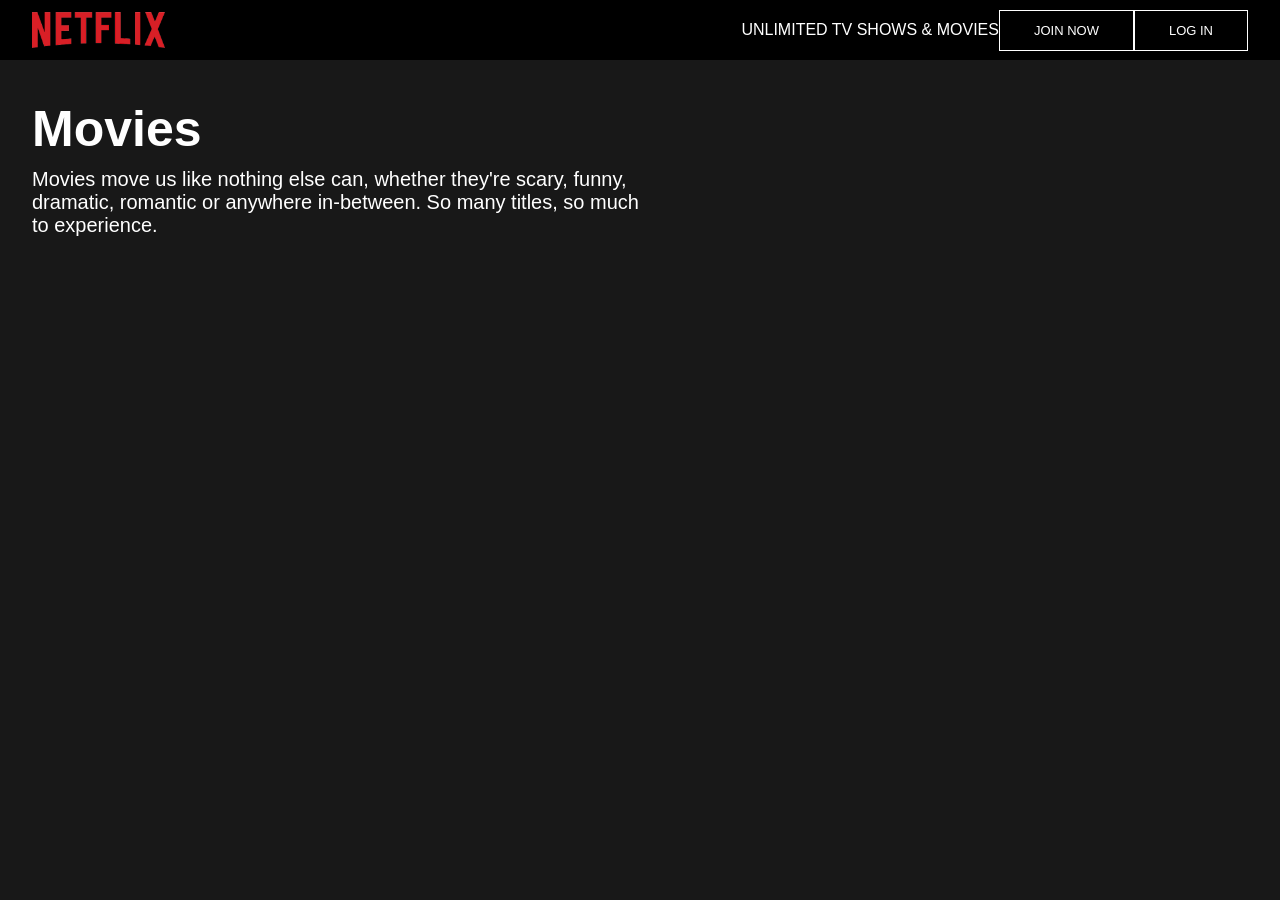
<file: public/index.html>
<!DOCTYPE html>
<html lang="en">
<head>
    <meta charset="UTF-8">
    <meta http-equiv="X-UA-Compatible" content="IE=edge">
    <meta name="viewport" content="width=device-width, initial-scale=1.0">
    <title>Netflix : Homepage</title>

    <link rel="stylesheet" href="css/style.css">

</head>
<body>

    <!-- navbar -->
    <nav class="navbar">
        <img src="img/logo.png" class="logo" alt="">
        <div class="join-box">
            <p class="join-msg">unlimited tv shows & movies</p>
            <a href="/public/jindex.html" class="hero-btn">JOIN NOW</a>
            <a href="/public/jindex.html" class="hero-btn">LOG IN</a>
        </div>
    </nav>

    <!-- main section -->
    <header class="main">
        <h1 class="heading">movies</h1>
        <p class="info">Movies move us like nothing else can, whether they're scary, funny, dramatic, romantic or anywhere in-between. So many titles, so much to experience.</p>
        <!-- movie list -->
        <!-- <div class="movie-list">

            <button class="pre-btn"><img src="img/pre.png" alt=""></button>

            <h1 class="movie-category">Popular movie</h1>

            <div class="movie-container">
                <div class="movie">
                    <img src="img/poster.jpg" alt="">
                    <p class="movie-title">movie name</p>
                </div>
            </div>

            <button class="nxt-btn"><img src="img/nxt.png" alt=""></button>

        </div> -->
    </header>

    <script src="js/api.js"></script>
    <script src="js/scroll.js"></script>
    <script src="js/home.js"></script>
    
</body>
</html>
</file>
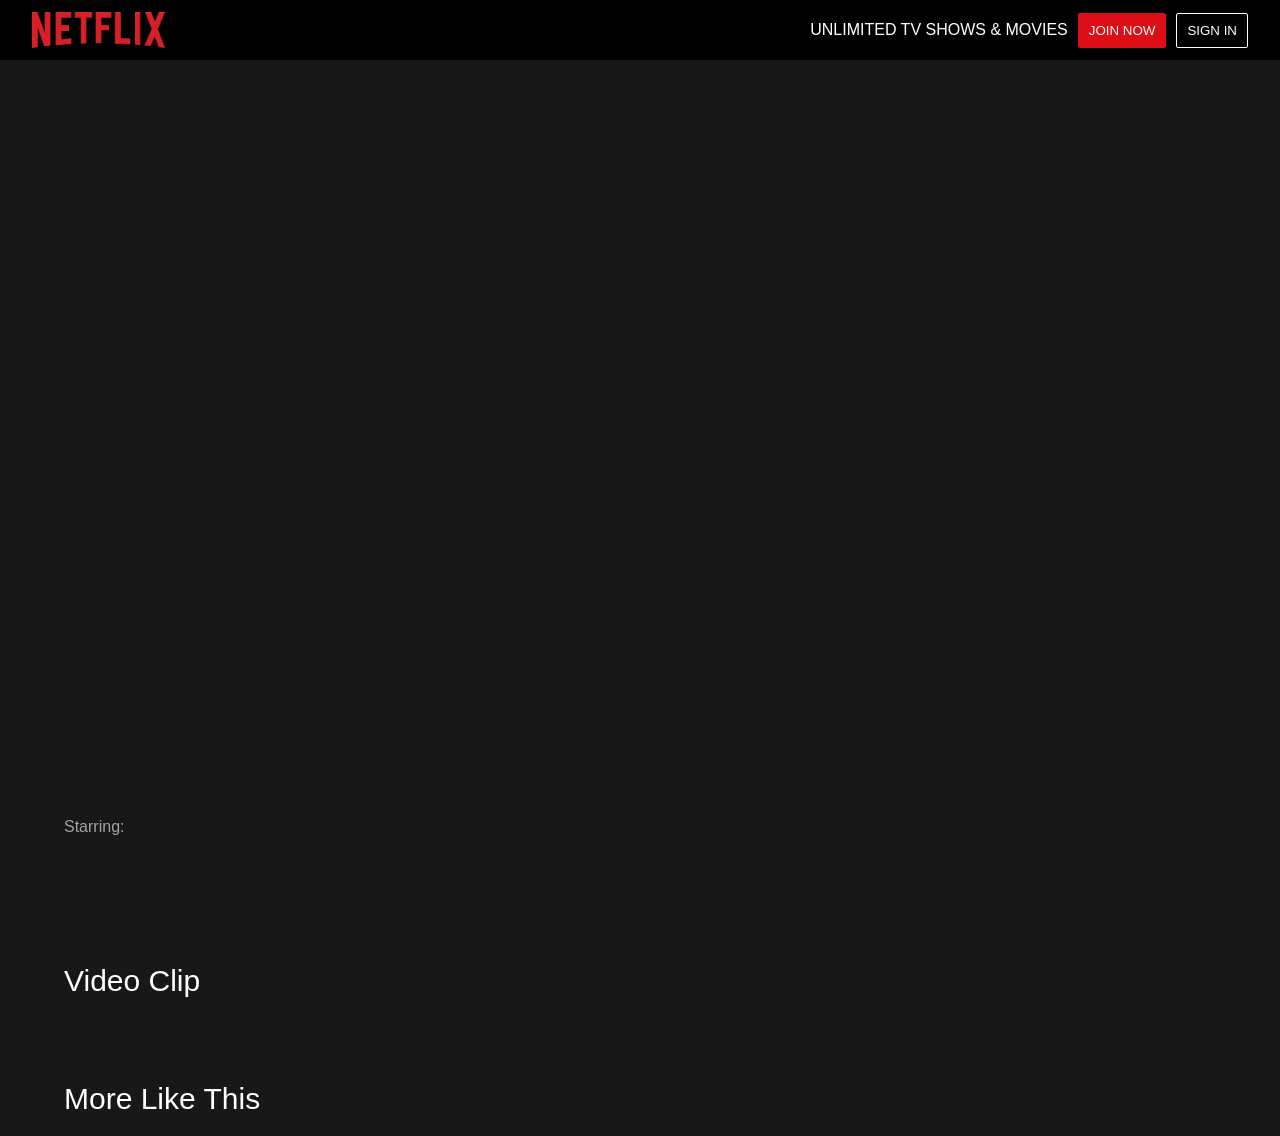
<file: public/about.html>
<!DOCTYPE html>
<html lang="en">
<head>
    <meta charset="UTF-8">
    <meta http-equiv="X-UA-Compatible" content="IE=edge">
    <meta name="viewport" content="width=device-width, initial-scale=1.0">
    <title>Netflix : </title>

    <link rel="stylesheet" href="css/style.css">
    <link rel="stylesheet" href="css/about.css">

</head>
<body>

    <!-- navbar -->
    <nav class="navbar">
        <img src="img/logo.png" class="logo" alt="">
        <div class="join-box">
            <p class="join-msg">unlimited tv shows & movies</p>
            <button class="btn join-btn">join now</button>
            <button class="btn">sign in</button>
        </div>
    </nav>

    <!-- movie info -->
    <div class="movie-info">
        <div class="movie-detail">
            <h1 class="movie-name"></h1>
            <p class="genres"></p>
            <p class="des"></p>
            <p class="starring"><span>Starring:</span></p>
        </div>
    </div>

    <!-- video clips -->
    <div class="trailer-container">
        <h1 class="heading">Video Clip</h1>
        <!-- <iframe src="" title="YouTube video player" frameborder="0" allow="accelerometer; autoplay; clipboard-write; encrypted-media; gyroscope; picture-in-picture" allowfullscreen></iframe> -->
    </div>

    <!-- recommendations -->
    <div class="recommendations">
        <h1 class="heading">More Like This</h1>
        <div class="recommendations-container">
            <!-- <div class="movie">
                <img src="img/poster.jpg" alt="">
                <p class="movie-title">movie name</p>
            </div> -->
        </div>
    </div>

    <script src="/public/js/api.js"></script>
    <script src="/public/js/about.js"></script>
    
</body>
</html>
</file>
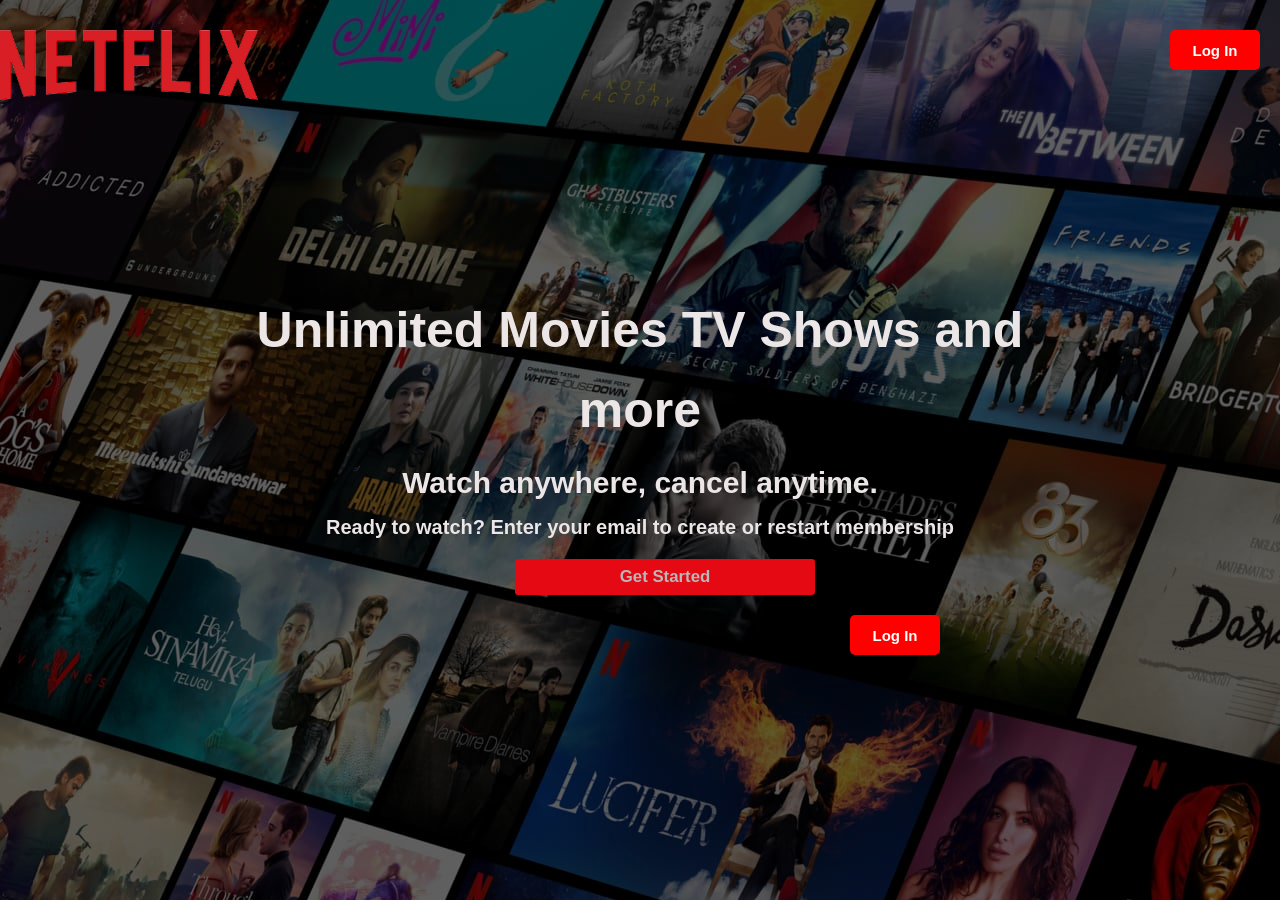
<file: public/jindex.html>
<!DOCTYPE html>
<html lang="en">
<head>
    <meta charset="UTF-8">
    <meta http-equiv="X-UA-Compatible" content="IE=edge">
    <meta name="viewport" content="width=device-width, initial-scale=1.0">
    <link rel="stylesheet" href="/public/css/jstyle.css">
    <title>Document</title>
</head>
<body>
    <div class="container">
        <div class="header">
            <img src="img/logo.png" alt="">
            <button class="login-btn">Log In</button>
        </div>
        <div class="text-container">
            <h1>Unlimited Movies TV Shows and more</h1>
            <h4>Watch anywhere, cancel anytime. </h4>
            <h5>Ready to watch? Enter your email to create
                or restart membership
            </h5>
        </div>
        <div class="form">
            <!-- <input type="email" placeholder="Email Address">
          <input type="password" placeholder="password">- -->
            <button class="getstarted-btn">Get Started</button>
        </div>
        <button class="downlogin-btn">Log In</button>
    </div>
</body>
</html>
</file>
<file: public/css/style.css>
*{
    margin: 0;
    padding: 0;
    box-sizing: border-box;
}

body{
    width: 100%;
    position: relative;
    background: #181818;
    font-family: 'roboto', sans-serif;
}

.navbar{
    width: 100%;
    height: 60px;
    position: fixed;
    top: 0;
    z-index: 9;
    background: #000;
    padding: 0 2.5vw;
    display: flex;
    align-items: center;
}

.logo{
    height: 60%;
}

.join-box{
    width: fit-content;
    display: flex;
    justify-content: center;
    align-items: center;
    height: auto;
    margin-left: auto;
}

.join-msg{
    color: #fff;
    text-transform: uppercase;
}

.btn{
    border: 1px solid #fff;
    border-radius: 2px;
    background: none;
    color: #fff;
    height: 35px;
    padding: 0 10px;
    margin-left: 10px;
    text-transform: uppercase;
    cursor: pointer;
}

.join-btn{
    background: #dd0e15;
    border-color: #dd0e15;
}

.main{
    position: relative;
    margin-top: 60px;
    width: 100%;
    padding: 40px 2.5vw;
    color: #fff;
}

.heading{
    text-transform: capitalize;
    font-weight: 900;
    font-size: 50px;
}

.info{
    width: 50%;
    font-size: 20px;
    margin-top: 10px;
}

.movie-list{
    width: 100%;
    height: 250px;
    margin-top: 40px;
    position: relative;
}

.movie-category{
    font-size: 20px;
    font-weight: 500;
    margin-bottom: 20px;
    text-transform: capitalize;
}

.movie-container{
    width: 100%;
    height: 200px;
    display: flex;
    align-items: center;
    overflow-x: auto;
    overflow-y: hidden;
    scroll-behavior: smooth;
}

.movie-container::-webkit-scrollbar{
    display: none;
}

.movie{
    flex: 0 0 auto;
    width: 24%;
    height: 200px;
    text-align: center;
    margin-right: 10px;
    cursor: pointer;
    position: relative;
}

.movie img{
    width: 100%;
    height: 170px;
    object-fit: cover;
}

.movie p{
    text-transform: capitalize;
    height: 20px;
    overflow: hidden;
}

.pre-btn,
.nxt-btn{
    position: absolute;
    height: 200px;
    top: 50%;
    transform: translateY(-50%);
    width: 2.5vw;
    background: #181818;
    border: none;
    outline: none;
    opacity: 0;
}

.pre-btn{
    left: -2.5vw;
}

.nxt-btn{
    right: -2.5vw;
}

.pre-btn img,
.nxt-btn img{
    width: 20px;
    height: 20px;
    object-fit: contain;
}

.nxt-btn:hover,
.pre-btn:hover{
    opacity: 1;
}
.hero-btn{
    display: inline-block;
    text-decoration: none;
    color: #fff;
    border: 1px solid #fff;
    padding: 12px 34px;
    font-size: 13px;
    background: transparent;
    position: relative;
    cursor: pointer;
}
.hero-btn:hover{
    border: 1px solid #f44336;
    background: #f44336;
    transition: ls;
}
</file>
<file: public/css/about.css>
.movie-info{
    width: 100%;
    height: calc(100vh - 60px);
    margin-top: 60px;
    background-size: cover;
    background-repeat: no-repeat;
}

.movie-detail{
    width: 50%;
    height: 100%;
    background: rgb(24, 24, 24);
    background: linear-gradient(90deg, rgba(24, 24, 24, 1), rgba(24, 24, 24, 0) 100%);
    padding: 5vw;
    display: flex;
    flex-direction: column;
    justify-content: flex-end;
    color: #fff;
}

.movie-name{
    font-size: 30px;
    font-weight: 500;
}

.genres{
    opacity: 0.6;
    margin: 30px 0;
}

.des{
    width: 70%;
    line-height: 20px;
    margin-bottom: 30px;
}

.starring span{
    opacity: 0.6;
}

.trailer-container,
.recommendations{
    color: #fff;
    padding: 5vw 5vw 0;
}

.heading{
    font-size: 30px;
    font-weight: 300;
    margin-bottom: 20px;
}

iframe{
    width: 400px;
    height: 200px;
}

.recommendations-container{
    width: 100%;
    display: flex;
    flex-wrap: wrap;
}

.movie p{
    position: absolute;
    bottom: 30px;
    width: 100%;
    height: 30px;
    line-height: 30px;
    background: rgba(0, 0, 0, 0.5);
    text-align: center;
    opacity: 0;
}

.movie:hover p{
    opacity: 1;
}
</file>
<file: public/css/jstyle.css>
*{
    padding: 0;
    margin: 0;
    box-sizing: border-box;
}

body{
    background: url('/public/img/background.jpg');
    position: absolute;
    font-family:Verdana, Geneva, Tahoma, sans-serif;
}

body::-webkit-scrollbar{
  display: none;
}

.container{
    height: 100vh;
    width: 100vw;
    position: relative;
    background-color: rgba(0, 0, 0, 0.5);
}

.header{
    height: 100px;
    display: flex;
    justify-content: space-between;
    padding-top: 30px;
}

button.login-btn{
    width: 90px;
    height: 40px;
    background-color: red;
    color: white;
    font-size: 15px;
    font-weight: bolder;
    border: none;
    border-radius: 5px;
    margin-right: 20px;
}

.text-container{
    color: white;
    margin: auto;
    width: 770px;
    margin-top: 190px;
    display: grid;
    gap: 1rem;
    text-align: center;
}

.text-container h1{
    font-size: 50px;
    line-height: 5rem;
}

.text-container h4{
    font-size: 30px;
}

.text-container h5{
    font-size: 20px;
}

.form{
    display: flex;
    justify-content: center;
    margin-top: 20px;
    margin-left: 50px;
    
}
input{
    color: rgb(8, 8, 8);
    width: 620px;
    border: none;
    padding: 1.5rem;
    font-size: 1.2rem;
    border: 1px solid black;
    background-color: rgba(9, 9, 9, 0.572);
    
   }

   input:focus{
    outline: none;
  }

  button.getstarted-btn{
      padding: 0.5rem 1rem;
    background-color: #e50914;
    border: none;
    text-align: center;
    cursor: pointer;
    color: rgb(186, 184, 184);
    border-radius: 0.2rem;
    font-weight: bolder;
    font-size: 1.05rem;
    width: 300px;
  }

  button.downlogin-btn{
    width: 90px;
    height: 40px;
    background-color: red;
    color: white;
    font-size: 15px;
    font-weight: bolder;
    border: none;
    border-radius: 5px;
    margin-left: 850px;
    margin-top: 20px;
  }
.text-container{
    color: rgb(236, 230, 230);
    margin: auto;
    width: 770px;
    margin-top: 190px;
    display: grid;
    gap: 1rem;
    text-align: center;
}
</file>
